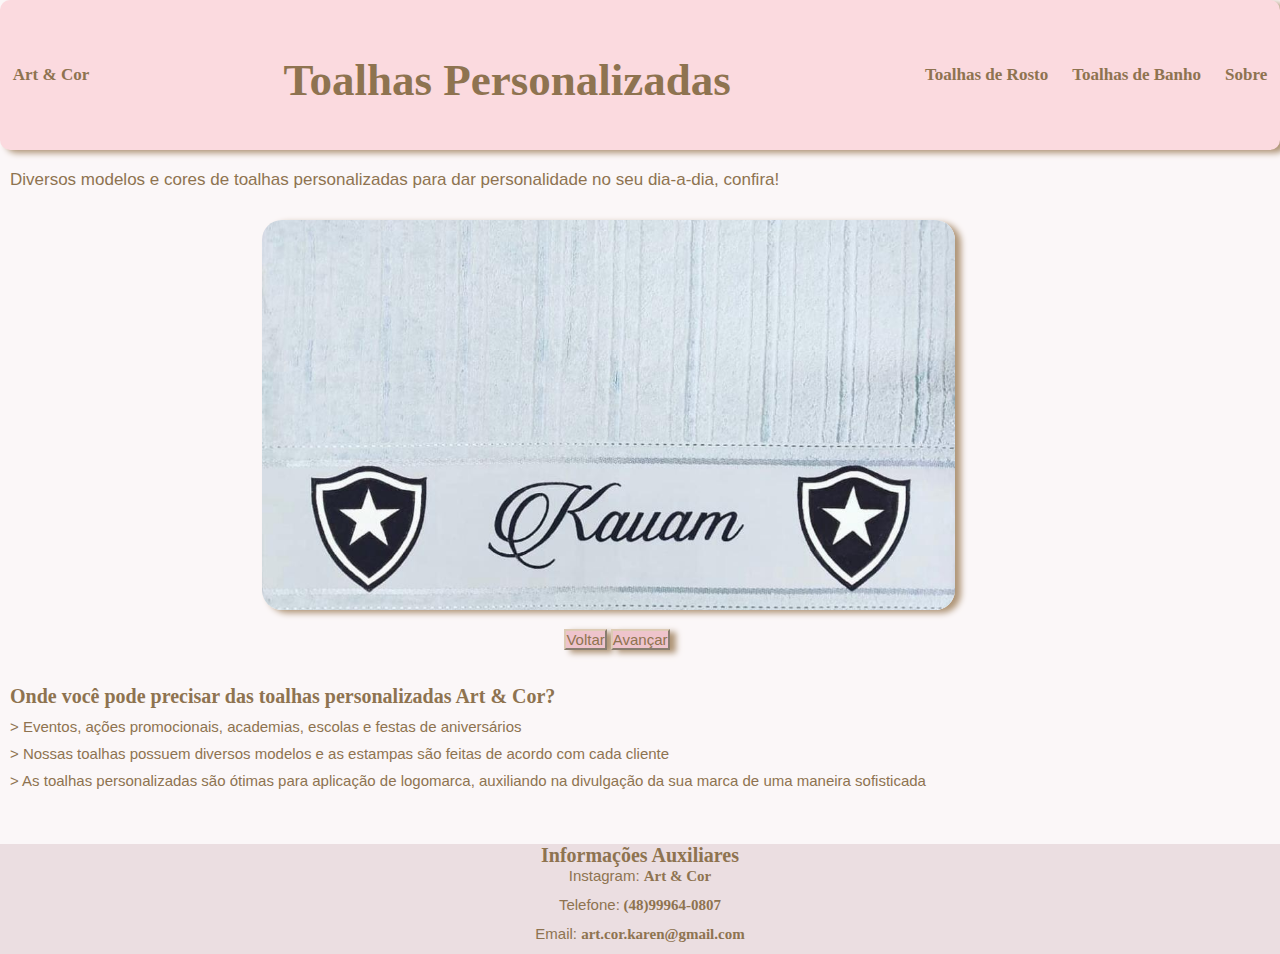
<file: index.html>
<!DOCTYPE html>
<html lang="pt">
    <head>
        <meta charset="utf-8">
        <title>Art & Cor</title>
        <meta name="author" content="Ingridy Morona Rosa">
        <meta name="author" content="Giovana Olivo Cittadin">
        <meta name="description" content="Toalhas personalizadas">
        <meta name="viewport" content="width=device-width, initial-scale=1.0, maximum-scale=1"/>
        <link rel="stylesheet" href="CSS/css.css">
		<script type="text/javascript" defer src="JavaScript/acao.js"> </script> 
        <link rel="icon" href="Imagens/icone.ico" type="image/x-icon">
    </head>
<body>
    <main>
    <header>
        <a>Art & Cor</a>
        <h3 id="personalizadas">Toalhas Personalizadas</h3>
            <nav>
                <ul>
                    <a id="nav"  href="Toalha de Rosto.html">Toalhas de Rosto</a>
                    <a id="nav" href="Toalha de Banho.html">Toalhas de Banho</a>
                    <a id="nav"href="Sobre.html">Sobre</a>
                </ul>
            </nav>
    </header>
        <article>
            <p id="modelos"> Diversos modelos e cores de toalhas personalizadas para dar personalidade no seu dia-a-dia, confira!</p>
			<img id="tela" class="quadro"/>
			<section class="grupoBotao">
				<button id="btnCame" class="botao"> Voltar </button>						
				<button id="btnGo" class="botao"> Avançar </button>	
			</section>		
            <section>
                <h4 id="arte">Onde você pode precisar das toalhas personalizadas Art & Cor?</h4>
                <p id="texto">> Eventos, ações promocionais, academias, escolas e festas de aniversários</p>
                <p id="texto">> Nossas toalhas possuem diversos modelos e as estampas são feitas de acordo com cada cliente</p>
                <p id="texto">> As toalhas personalizadas são ótimas para aplicação de logomarca, auxiliando na divulgação da sua marca de uma maneira sofisticada</p>
            </section>
        </article>
        <footer>
            <h4 id="rodape">Informações Auxiliares</h4>
            <p id="final">Instagram: <a href="https://www.instagram.com/karenarceniowk/" target="_self">Art & Cor</a></p>
            <p id="final">Telefone:<a href="tel:+5548999640807"> (48)99964-0807</a></p>
            <p id="final">Email: <a href="mailto:art.cor.karen@gmail.com">art.cor.karen@gmail.com</a></p>
        </footer>
    </main>
</body>
</html>
</file>
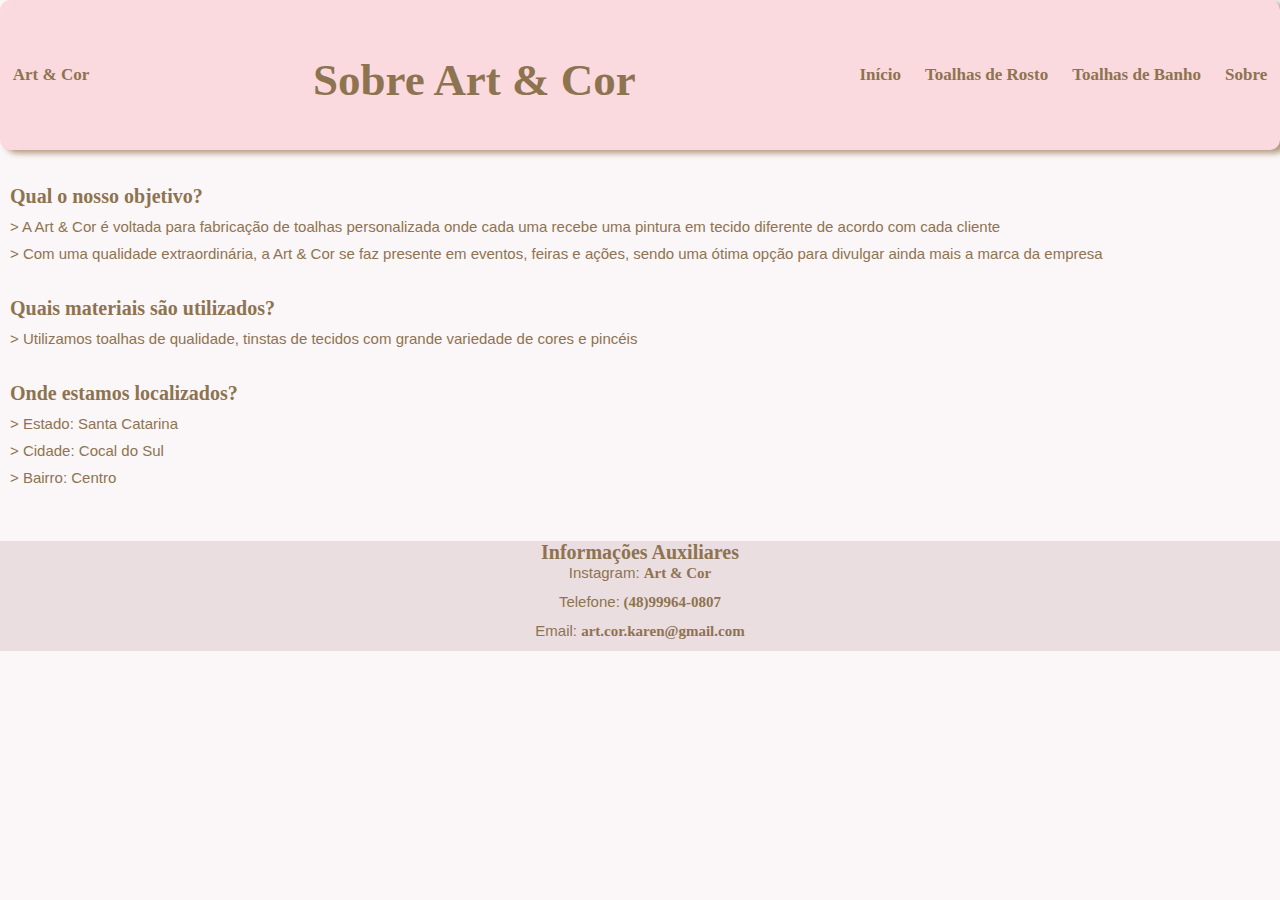
<file: Sobre.html>
<!DOCTYPE html>
<html lang="pt">
    <head>
        <meta charset="utf-8">
        <title>Sobre</title>
        <meta name="author" content="Ingridy Morona Rosa">
        <meta name="author" content="Giovana Olivo Cittadin">
        <meta name="description" content="Toalhas personalizadas - Sobre">
        <meta name="viewport" content="width=device-width, initial-scale=1.0, maximum-scale=1"/>
        <link rel="stylesheet" href="CSS/css.css">
        <script src="JavaScript/acao.js"></script>
        <link rel="icon" href="Imagens/icone.ico" type="image/x-icon">
    </head>
<body>
    <main>
        <header>
            <a>Art & Cor</a>
            <h3 id="personalizadas">Sobre Art & Cor</h3>
                <nav>
                    <ul>
                        <a id="nav"  href="index.html"> Início</a>
                        <a id="nav"  href="Toalha de Rosto.html">Toalhas de Rosto</a>
                        <a id="nav" href="Toalha de Banho.html">Toalhas de Banho</a>
                        <a id="nav" href="Sobre.html">Sobre</a>
                    </ul>
                </nav>
            </header>
        <article>
            <section>
                <h4 id="arte">Qual o nosso objetivo?</h4>
                <p id="texto">> A Art & Cor é voltada para fabricação de toalhas personalizada onde cada uma recebe uma pintura em tecido diferente de acordo com cada cliente</p>
                <p id="texto">> Com uma qualidade extraordinária, a Art & Cor se faz presente em eventos, feiras e ações, sendo uma ótima opção para divulgar ainda mais a marca da empresa</p>
            </section>
            <section>
                <h4 id="arte">Quais materiais são utilizados?</h4>
                <p id="texto">> Utilizamos toalhas de qualidade, tinstas de tecidos com grande variedade de cores e pincéis</p>
            </section>
            <section>
                <h4 id="arte">Onde estamos localizados?</h4>
                <p id="texto">> Estado: Santa Catarina</p>
                <p id="texto">> Cidade: Cocal do Sul</p>
                <p id="texto">> Bairro: Centro</p>
            </section>
        </article>
        <footer>
            <h4 id="rodape">Informações Auxiliares</h4>
            <p id="final">Instagram: <a href="https://www.instagram.com/karenarceniowk/" target="_self">Art & Cor</a></p>
            <p id="final">Telefone:<a href="tel:+5548999640807"> (48)99964-0807</a></p>
            <p id="final">Email: <a href="mailto:art.cor.karen@gmail.com">art.cor.karen@gmail.com</a></p>
        </footer>
    </main>
    
</body>
</html>
</file>
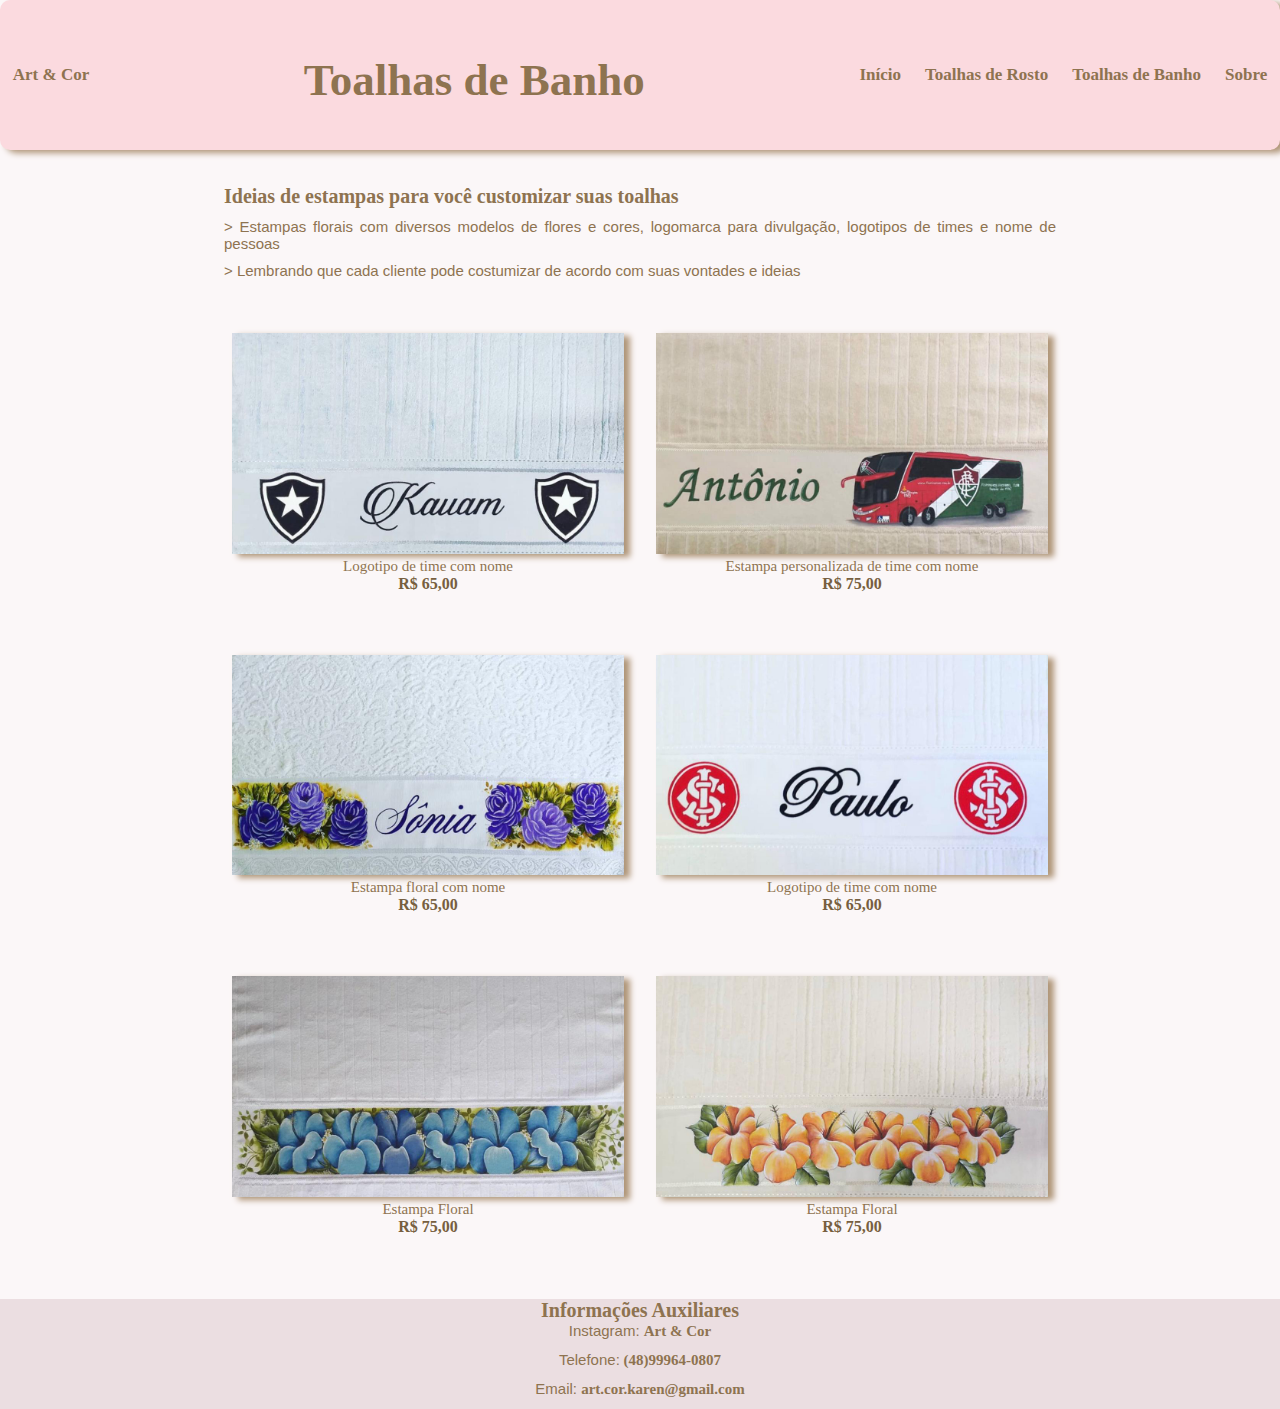
<file: Toalha de Banho.html>
<!DOCTYPE html>
<html lang="pt">
    <head>
        <meta charset="utf-8">
        <title>Toalha de Banho</title>
        <meta name="author" content="Ingridy Morona Rosa">
        <meta name="author" content="Giovana Olivo Cittadin">
        <meta name="description" content="Toalhas personalizadas - Toalha de rosto">
        <meta name="viewport" content="width=device-width, initial-scale=1.0, maximum-scale=1"/>
        <link rel="stylesheet" href="CSS/css.css">
        <script src="JavaScript/acao.js"></script>
        <link rel="icon" href="Imagens/icone.ico" type="image/x-icon">
    </head>
<body>
    <main>
        <header>
        <a>Art & Cor</a>
        <h3 id="personalizadas">Toalhas de Banho</h3>
            <nav>
                <ul>
                    <a id="nav"  href="index.html"> Início</a>
                    <a id="nav"  href="Toalha de Rosto.html">Toalhas de Rosto</a>
                    <a id="nav"  href="Toalha de Banho.html">Toalhas de Banho</a>
                    <a id="nav"  href="Sobre.html">Sobre</a>
                </ul>
            </nav>
        </header>
        <article class="banho">
            <section>
                <h4 id="arte">Ideias de estampas para você customizar suas toalhas</h4>
                <p id="texto">> Estampas florais com diversos modelos de flores e cores, logomarca para divulgação, logotipos de times e nome de pessoas</p>
                <p id="texto">> Lembrando que cada cliente pode costumizar de acordo com suas vontades e ideias</p>
            </section>
            <section id="section1">
                <img  src="./Imagens/toalhabanho.jpeg" id="foto1">
                <p id="legenda">Logotipo de time com nome</p>
                <p id="valor">R$ 65,00</p>
            </section>
            <section id="section1">
                <img src="./Imagens/toalhabanho1.jpeg" id="foto1">
                <p id="legenda">Estampa personalizada de time com nome</p>
                <p id="valor">R$ 75,00</p>
            </section>
            <section id="section1">
                <img src="./Imagens/toalhabanho2.jpeg" id="foto1">
                <p id="legenda">Estampa floral com nome</p>
                <p id="valor">R$ 65,00</p>
            </section>
            <section id="section1">
                <img src="./Imagens/toalhabanho3.jpeg" id="foto1">
                <p id="legenda">Logotipo de time com nome</p>
                <p id="valor">R$ 65,00</p>
            </section>
            <section id="section1">
                <img src="./Imagens/toalhabanho4.jpeg" id="foto1">
                <p id="legenda">Estampa Floral</p>
                <p id="valor">R$ 75,00</p>
            </section>
            <section id="section1">
                <img src="./Imagens/toalhabanho5.jpeg" id="foto1">
                <p id="legenda">Estampa Floral</p>
                <p id="valor">R$ 75,00</p>
            </section>
        </article>
        <footer>
            <h4 id="rodape">Informações Auxiliares</h4>
            <p id="final">Instagram: <a href="https://www.instagram.com/karenarceniowk/" target="_self">Art & Cor</a></p>
            <p id="final">Telefone:<a href="tel:+5548999640807"> (48)99964-0807</a></p>
            <p id="final">Email: <a href="mailto:art.cor.karen@gmail.com">art.cor.karen@gmail.com</a></p>
        </footer>
    </main>
</body>
</html>
</file>
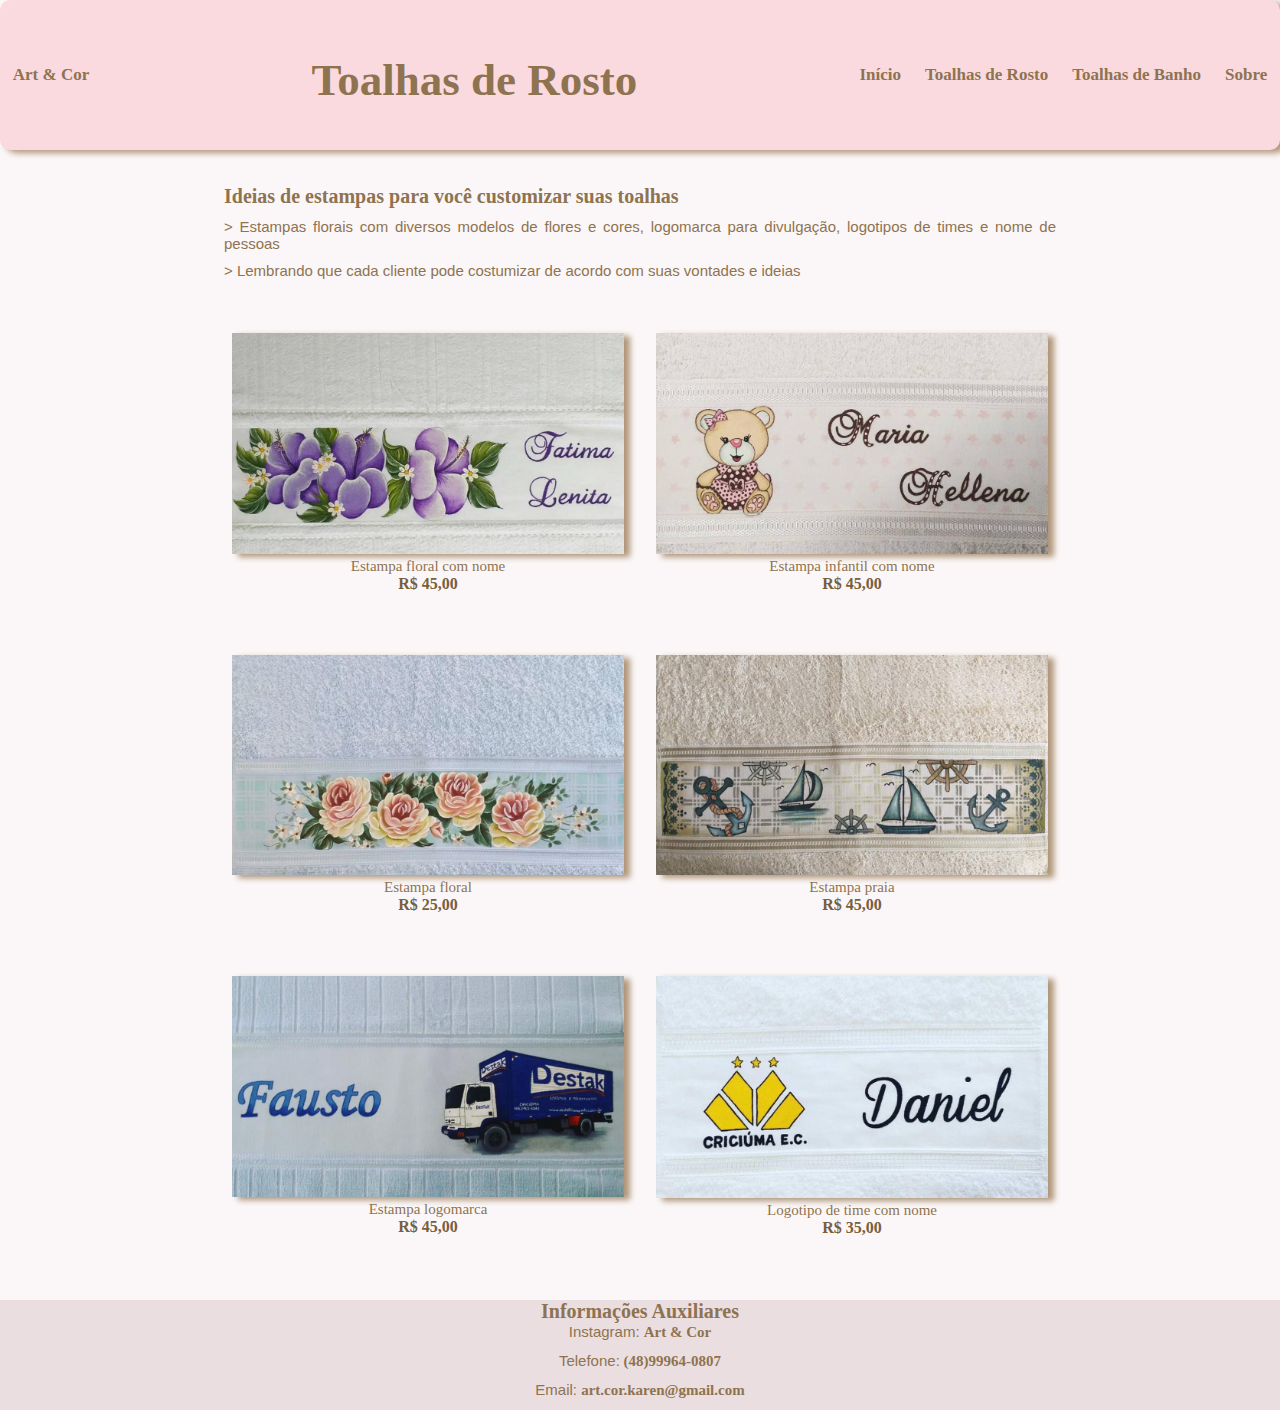
<file: Toalha de Rosto.html>
<!DOCTYPE html>
<html lang="pt">
    <head>
        <meta charset="utf-8">
        <title>Toalha de Rosto</title>
        <meta name="author" content="Ingridy Morona Rosa">
        <meta name="author" content="Giovana Olivo Cittadin">
        <meta name="description" content="Toalhas personalizadas - Toalha de rosto">
        <meta name="viewport" content="width=device-width, initial-scale=1.0, maximum-scale=1"/>
        <link rel="stylesheet" href="CSS/css.css">
        <script src="JavaScript/acao.js"></script>
        <link rel="icon" href="Imagens/icone.ico" type="image/x-icon">
    </head>
<body>
    <main>
        <header>
        <a>Art & Cor</a>
        <h3 id="personalizadas">Toalhas de Rosto</h3>
            <nav>
                <ul>
                    <a id="nav"  href="index.html"> Início</a>
                    <a id="nav"  href="Toalha de Rosto.html">Toalhas de Rosto</a>
                    <a id="nav"  href="Toalha de Banho.html">Toalhas de Banho</a>
                    <a id="nav"  href="Sobre.html">Sobre</a>
                </ul>
            </nav>
        </header>
        <article class="rosto">
            <section>
                <h4 id="arte">Ideias de estampas para você customizar suas toalhas</h4>
                <p id="texto">> Estampas florais com diversos modelos de flores e cores, logomarca para divulgação, logotipos de times e nome de pessoas</p>
                <p id="texto">> Lembrando que cada cliente pode costumizar de acordo com suas vontades e ideias</p>
            </section>
            <section id="section1">
                <img  src="./Imagens/toalharosto.jpeg" id="foto1">
                <p id="legenda">Estampa floral com nome</p>
                <p id="valor">R$ 45,00</p>
            </section>
            <section id="section1">
                <img src="./Imagens/toalharosto1.jpeg" id="foto1">
                <p id="legenda">Estampa infantil com nome</p>
                <p id="valor">R$ 45,00</p>
            </section>
            <section id="section1">
                <img src="./Imagens/toalharosto2.jpeg" id="foto1">
                <p id="legenda">Estampa floral</p>
                <p id="valor">R$ 25,00</p>
            </section>
            <section id="section1">
                <img src="./Imagens/toalharosto3.jpeg" id="foto1">
                <p id="legenda">Estampa praia</p>
                <p id="valor">R$ 45,00</p>
            </section>
            <section id="section1">
                <img src="./Imagens/toalharosto4.jpeg" id="foto1">
                <p id="legenda">Estampa logomarca</p>
                <p id="valor">R$ 45,00</p>
            </section>
            <section id="section1">
                <img src="./Imagens/toalharosto5.jpeg" id="foto1">
                <p id="legenda">Logotipo de time com nome</p>
                <p id="valor">R$ 35,00</p>
            </section>
        </article>
        <footer>
            <h4 id="rodape">Informações Auxiliares</h4>
            <p id="final">Instagram: <a href="https://www.instagram.com/karenarceniowk/" target="_self">Art & Cor</a></p>
            <p id="final">Telefone:<a href="tel:+5548999640807"> (48)99964-0807</a></p>
            <p id="final">Email: <a href="mailto:art.cor.karen@gmail.com">art.cor.karen@gmail.com</a></p>
        </footer>
    </main>
</body>
</html>
</file>
<file: CSS/css.css>
@charset "utf-8";
/*Geral*/
*{
	padding: 0;
	margin: 0;
	text-decoration: none;
}
header{
	display: flex;
	text-decoration: none;
	align-items: center;
	justify-content: space-between;
	padding: 0 1%;
	font-size: 17px;
	flex-wrap: wrap;
	height: 150px;
	box-shadow: 6px 3px 6px rgb(175, 149, 119);
	background-color: rgb(251, 218, 223);
	border-radius: 10px;
}
#personalizadas{
	justify-content: center;
	text-align: center;
	flex-wrap: wrap;
	font-family:'Times New Roman', Times, serif;
	font-size: 45px;
	color: rgb(142, 115, 80);
	margin-top: 10px;
}
ul{
	display: flex;
	justify-content: space-between;
	flex-wrap: wrap;
	gap: 1.5rem;
}
body{
	margin: 0px;
	padding: 0px;
	background-color:rgb(251, 247, 248);

}
a{
	color:rgb(142, 115, 80);
	text-decoration: none;
	font-family: 'Times New Roman', Times, serif;
	font-weight: bold;
}
article{
	margin: 10px;
	flex: 1;
}
#modelos{
	font-size: 17px;
	color: rgb(142, 115, 80);
	margin-top: 20px;
	font-family: Verdana, Geneva, Tahoma, sans-serif;
}
#tela
{
	border-radius: 20px;
	justify-content: center;
	align-items: center;
	margin-left: 20%;
}
img{
	width: 55%;
	margin-top: 30px;
	box-shadow: 6px 3px 6px rgb(175, 149, 119);
}
section{
	text-align: justify;
}
.grupoBotao{
	margin-top: 15px;
	margin-left: 44%;
}
#btnCame{
	font-size: 15px;
	font-family: Verdana, Geneva, Tahoma, sans-serif;
	background-color: rgb(238, 196, 204);
	border-color: rgb(221, 203, 181);
	color: rgb(142, 115, 80);
	box-shadow: 6px 3px 6px rgb(175, 149, 119);
}
.botao{
	font-size: 15px;
	font-family: Verdana, Geneva, Tahoma, sans-serif;
	background-color: rgb(238, 196, 204);
	border-color: rgb(221, 203, 181);
	color: rgb(142, 115, 80);
	box-shadow: 6px 3px 6px rgb(175, 149, 119);
}
#arte{
	font-size: 20px;
	color: rgb(142, 115, 80);
	font-family: 'Times New Roman', Times, serif;
	margin-top: 35px;
}
#texto{
	font-size: 15px;
	font-family:Verdana, Geneva, Tahoma, sans-serif;
	color: rgb(142, 115, 80);
	margin-top: 10px;
}
#rodape{
	text-align: center;
	font-size: 20px;
	font-family:'Times New Roman', Times, serif;
	margin-top: 55px;
	color:rgb(142, 115, 80);
	background-color:rgb(235, 222, 225);
}
#final{
	text-align: center;
	align-items: center;
	font-size: 15px;
	font-family:Verdana, Geneva, Tahoma, sans-serif;
	color:rgb(142, 115, 80);
	height: 29px;
	background-color:rgb(235, 222, 225);
}

/*Toalha de Rosto*/

#foto1{
	max-width: 460px;
    min-width: 260px;
    width: 100%;
}
#section1{
	max-width: 400px;
    margin: 8px;
    flex: 1;
}
.rosto{
	text-align: center;
    flex-wrap: wrap;
    width: 65%; 
    margin: auto;
    display: flex; 
	gap: 1rem;
}
#legenda{
	font-size: 15px;
	font-family:'Times New Roman', Times, serif;
	color:rgb(142, 115, 80);
	text-align: center;
}
#valor{
	font-size: 16px;
	font-family:'Times New Roman', Times, serif;
	color:rgb(119, 95, 64);
	text-align: center;
	font-weight: bold;
}

/*Toalha de Banho*/

.banho{
	text-align: center;
    flex-wrap: wrap;
    width: 65%; 
    margin: auto;
    display: flex; 
	gap: 1rem;
}

@media screen and (max-width:938px) {
	ul{
		display: flex;
		flex-direction: column;
	}
	nav{
		display: flex;
		align-items: center;
		text-align: justify;
	}      
	#personalizadas{
		justify-content: center;
		align-items: center;
		font-size: 38px;
	}
	.grupoBotao{
		margin-left: 38%;
	}
 }

 @media screen and (max-width:696px){
	ul>a{
		display: flex;
		align-items: center;
		text-align: justify;
	}
	#personalizadas{
		justify-content: center;
		align-items: center;
		font-size: 28px;
	}
	ul{
	display: block;
	flex-direction: column;
	}
	li{
	margin-left: 20px;
	margin-top: 2px;
	}
	.grupoBotao{
		margin-left: 36%;
	}
}
@media screen and (max-width:515px)
{
	#personalizadas{
		justify-content: center;
		align-items: center;
		font-size: 23px;
	}
}
</file>
